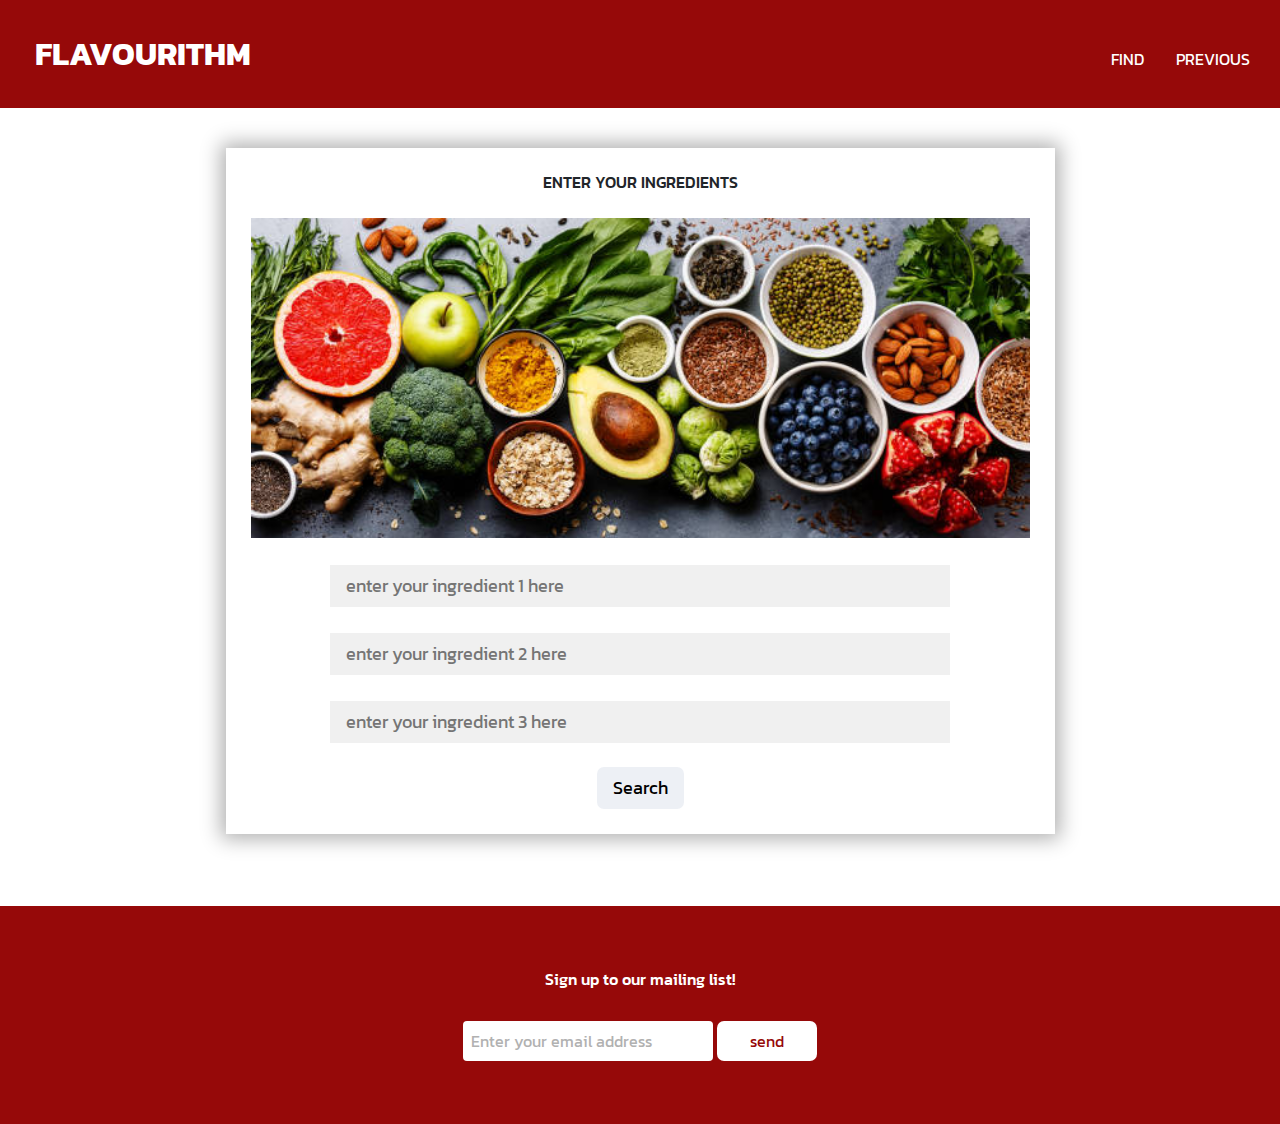
<file: index.html>
<!-- HTML start -->
<!DOCTYPE html>
<html lang="en">
  <head>
    <meta charset="UTF-8" />
    <meta http-equiv="X-UA-Compatible" />
    <meta name="viewport" content="width=device-width, initial-scale=1.0" />
    <!--Bootstrap-->
    <link
      rel="stylesheet"
      href="https://stackpath.bootstrapcdn.com/bootstrap/4.3.1/css/bootstrap.min.css"
    />
    <!-- document links -->
    <link rel="stylesheet" href="./assets/css/reset.css" />
    <link rel="stylesheet" href="./assets/css/style.css" />
    <!-- document fonts -->
    <link rel="preconnect" href="https://fonts.googleapis.com" />
    <link rel="preconnect" href="https://fonts.gstatic.com" crossorigin />
    <link href="https://fonts.googleapis.com/css2?family=Kanit:ital,wght@0,100;0,200;0,300;0,400;0,500;0,600;0,700;0,800;0,900;1,100;1,200;1,300;1,400;1,500;1,600;1,700;1,800;1,900&display=swap" rel="stylesheet">
    
    <!-- document title (assists with SEO) 
    <link
      href="https://fonts.googleapis.com/css2?family=Barlow+Condensed:ital,wght@0,100;0,200;0,300;0,400;0,500;0,600;0,700;0,800;0,900;1,100;1,200;1,300;1,400;1,500;1,600;1,700;1,800;1,900&display=swap"
      rel="stylesheet"
    /> -->
    <title>
      An Algorithm that finds you the perfect recipe
    </title>
  </head>
  <!-- top nav section -->
  <body>
    <header>
      <section class="nav-container">
        <h1 class="logo">FLAVOURITHM</h1>
        <nav>
          <ul>
            <!-- nav uses ID's to take the user to that section of the page -->
            <li><a href="#recipe-finder">Find</a></li>
            <li><a href="#recipe-history">Previous</a></li>
          </ul>
        </nav>
      </section>
    </header>
    <main class="wrap">
      <!-- this is the ingredients form -->
      <section id="left-wrap">
        <article class="recipe-box" id="recipe-finder">
          <form>
            <!-- <div class="recipe-container"> -->
            <h2>ENTER YOUR INGREDIENTS</h2>
            <img
              src="./assets/images/ingredients.jpg"
              alt="stock image of a meal with ingredients"
              class="recipe-box__image"
            />
            <input
              type="text"
              class="recipe-box__field"
              placeholder="enter your ingredient 1 here"
              id="form1"
            />
            <input
              type="text"
              class="recipe-box__field"
              placeholder="enter your ingredient 2 here"
              id="form2"
            />
            <input
              type="text"
              class="recipe-box__field"
              placeholder="enter your ingredient 3 here"
              id="form3"
            />
            <div class="modal" id="myModal">
              <div class="modal-content">
              <span class="close">&times;</span>
              <p>No results found - please try entering some new ingredients</p>
            </div>
            </div>
            <button class="btn" id="searchBtn">Search</button>
          </form>
        </article>
        <!-- recipe history -->
        <article id="recipe-history-container">
          <h2>RECIPE HISTORY</h2>
          <div id="recipe-history"></div>
          <ul id="recipe-history-list">
          </ul>
          <button class="btn" id="clearBtn">Clear recipe history</button>
        </article>
      </section>
      <!-- results -->
      <section id="right-wrap">
        <article>
          <ul id="search-results"></ul>
        </article>
        <!-- recipe click through -->
        <article id="youtube-tutorial">
          <!--Insert name of selected recipe into this span element-->
          <h2 id="recipe-title"></h2>
          <!--Embed youtube video here here via the src url-->
          <iframe
            id="youtube-video"
            width="560"
            height="315"
            title="YouTube video player"
            frameborder="0"
            allow="accelerometer; autoplay; clipboard-write; encrypted-media; gyroscope; picture-in-picture"
            allowfullscreen
          ></iframe>
          <!--Insert previously selected ingredients into this span element-->
          <p>
            This recipe will be a great way to use up your leftover ingredients.
            <span id="selected-ingredients"></span>
          </p>
        </article>
      </section>
    </main>
    <br />
    <br />
    <!-- footer of the site -->
    <footer>
      <div class="footer-container">
        <div class="footer">
          <div class="footer-email-form">
            <h2>Sign up to our mailing list!</h2>
            <input
              type="email"
              placeholder="Enter your email address"
              id="footer-email"
            />
            <input type="submit" value="send" id="footer-email-btn" />
          </div>
        </div>
      </div>
    </footer>
    <!--Bootstrap-->
    <scripts
      src="https://cdn.jsdelivr.net/npm/bootstrap@5.2.0-beta1/dist/js/bootstrap.bundle.min.js"
      integrity="sha384-pprn3073KE6tl6bjs2QrFaJGz5/SUsLqktiwsUTF55Jfv3qYSDhgCecCxMW52nD2"
      crossorigin="anonymous"
    ></script>
    <script type="text/javascript" src="./assets/js/script.js"></script>
  </body>
</html>
</file>
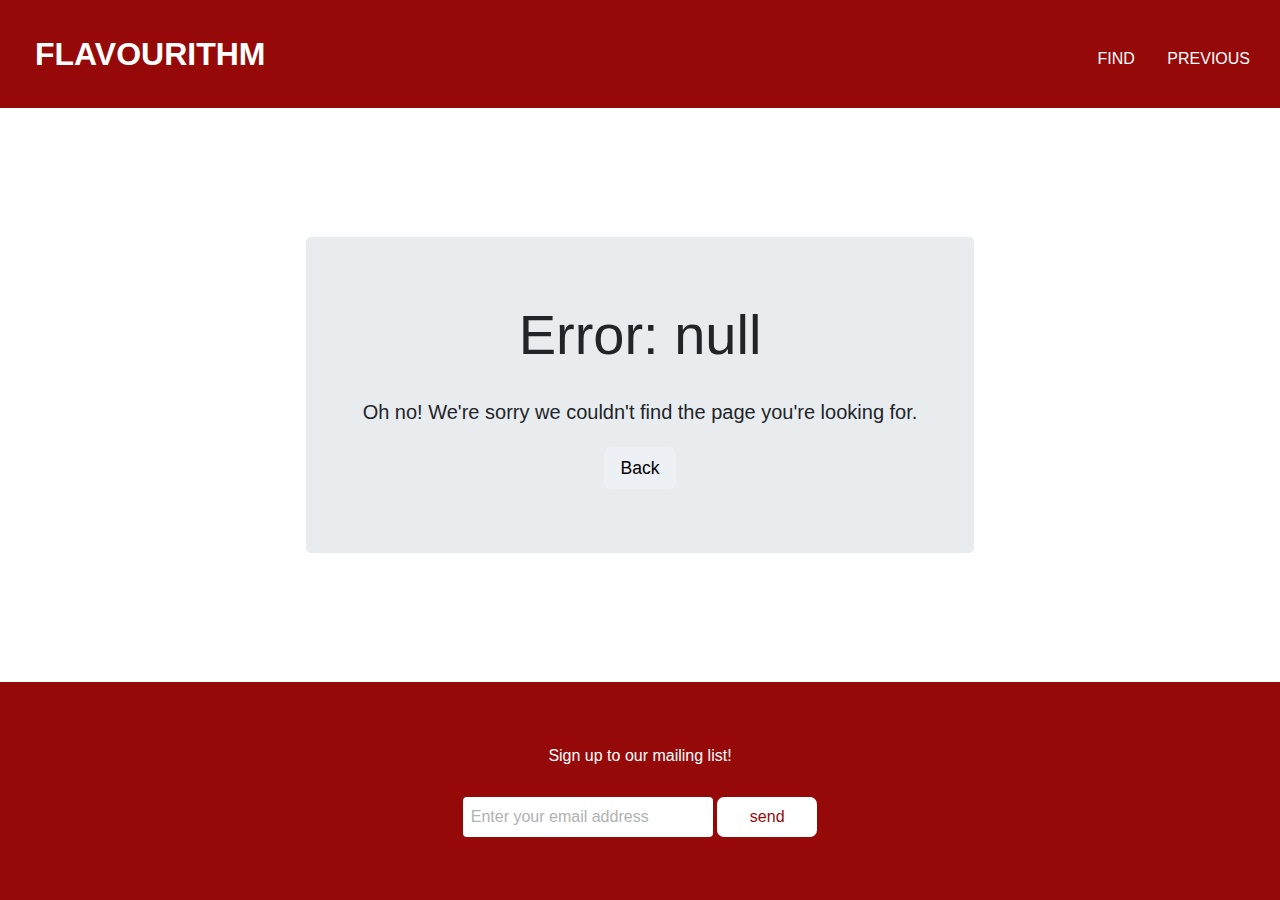
<file: statusError.html>
<!-- HTML start -->
<!DOCTYPE html>
<html lang="en">
  <head>
    <meta charset="UTF-8" />
    <meta http-equiv="X-UA-Compatible" />
    <meta name="viewport" content="width=device-width, initial-scale=1.0" />
    <!--Bootstrap-->
    <link
      rel="stylesheet"
      href="https://stackpath.bootstrapcdn.com/bootstrap/4.3.1/css/bootstrap.min.css"
    />
    <!-- document links -->
    <link rel="stylesheet" href="./assets/css/reset.css" />
    <link rel="stylesheet" href="./assets/css/style.css" />
    <!-- document fonts -->
    <link rel="preconnect" href="https://fonts.googleapis.com" />
    <link rel="preconnect" href="https://fonts.gstatic.com" crossorigin />
    <link
      href="https://fonts.googleapis.com/css2?family=Barlow+Condensed:ital,wght@0,100;0,200;0,300;0,400;0,500;0,600;0,700;0,800;0,900;1,100;1,200;1,300;1,400;1,500;1,600;1,700;1,800;1,900&display=swap"
      rel="stylesheet"
    />
    <!-- document title (assists with SEO) -->
    <title>
      An Algorithm that finds you the perfect recipe
    </title>
  </head>
  <!-- top nav section -->
  <body>
    <header>
      <section class="nav-container">
        <h1 class="logo">FLAVOURITHM</h1>
        <nav>
          <ul>
            <!-- nav uses ID's to take the user to that section of the page -->
            <li><a href="/index.html#recipe-finder">Find</a></li>
            <li><a href="/index.html#recipe-history">Previous</a></li>
          </ul>
        </nav>
      </section>
    </header>
    <main class="jumbotron">
      <h1 class="display-4" id="errorCode"></h1>
      <p class="lead">
        Oh no! We're sorry we couldn't find the page you're looking for.
      </p>
      <a class="btn" href="./index.html" role="btn">Back</a>
    </main>
    <!-- footer of the site -->
    <footer>
      <div class="footer-container">
        <div class="footer">
          <div class="footer-email-form">
            <h2>Sign up to our mailing list!</h2>
            <input
              type="email"
              placeholder="Enter your email address"
              id="footer-email"
            />
            <input type="submit" value="send" id="footer-email-btn" />
          </div>
        </div>
      </div>
    </footer>
    <!--Bootstrap-->
    <script
      src="https://cdn.jsdelivr.net/npm/bootstrap@5.2.0-beta1/dist/js/bootstrap.bundle.min.js"
      integrity="sha384-pprn3073KE6tl6bjs2QrFaJGz5/SUsLqktiwsUTF55Jfv3qYSDhgCecCxMW52nD2"
      crossorigin="anonymous"
    ></script>
    <script type="text/javascript" src="./assets/js/errorPage.js"></script>
  </body>
</html>
</file>
<file: assets/css/style.css>
/* CSS Start */
html {
  height: 100%;
}
/* core site colours */
:root {
  --white: white;
  --teal: #006d5b;
  --green: #960909;
  --border-radius: 50px;
}
/* Universal before after selectors  #014923*/
*,
*::before,
*::after {
  box-sizing: border-box;
}

/* header background color style */
header {
  background: var(--green);
  height: auto;
  width: 100%;
}
/* header after effects */
header::after {
  content: "";
  display: table;
  clear: both;
}
/* logo location and color */
.logo {
  font-size: xx-large;
  float: left;
  margin: 25px;
  color: var(--white);
  font-weight: bolder;
}
/* top navigation */
.nav-container {
  display: flex;
  justify-content: space-between;
  align-items: center;
  width: 100%;
  padding: 10px;
}

nav ul {
  margin: 0;
  padding: 0;
  list-style: none;
}

nav li:not(:first-child) {
  margin-left: 8px;
}

nav li {
  display: inline-block;
  position: relative;
  padding-top: 10px;
  margin: 10px;
}

nav ul li {
  list-style-type: none; 
  display: inline-block; 
  margin-right: 20px; 
}

nav ul li a {
  color: var(--white);
  text-decoration: none; 
  text-transform: uppercase;
  font-size: 16px;
  transition: transform 250ms ease-in-out, color 250ms ease-in-out; 
  display: inline-block;
}

nav ul li a:hover {
  color: white;
  text-decoration: none; 
  transform: scale(1.2);
}


/* nav list over style */
nav ul li a:hover::before {
  width: 100%;
}
/* main section style */
main {
  padding: 40px;
  min-height: 100%;
  display: flex;
  flex-direction: column;
}
/* body font style */
body {
  font-family: "Kanit", sans-serif;
  min-height: 100%;
  display: flex;
  flex-direction: column;
}
/* h1 heading styles */
h1 {
  text-align: center;
}
/* h2 heading styles */
h2 {
  text-align: center;
}
/* h3 heading style */
h3 {
  text-align: center;
}
/* paragraph style */
p {
  text-align: center;
  margin: 25px;
}
/* content wrap */
.wrap {
  display: flex;
  flex-wrap: wrap;
  flex: 1;
  flex-grow: 1;
  flex-shrink: 1;
  flex-direction: row;
  justify-content: flex-start;
  margin: 25px;
  gap: 1rem;
  height: 100%;
}
/* enter ingredients and previous recipes wrap */
#left-wrap {
  display: flex;
  flex-direction: column;
  flex-wrap: wrap;
  flex: 1;
  flex-grow: 1;
  flex-shrink: 1;
  justify-content: center;
  gap: 1rem;
}
/* this is the "enter your ingredients box */
.recipe-box {
  position: relative;
  display: grid;
  grid-template-columns: repeat(1), minmax(225px, 1fr);
  align-items: center;
  text-align: center;
  padding: 25px;
  background-color: #fff;
  box-shadow: 0px 0px 19px 5px #b1b1b1;
}
/* image style class in recipe box */
.recipe-box__image {
  display: block;
  width: 100%;
  height: 20rem;
  object-fit: cover;
  margin: 25px 0px 25px 0px;
}
/* ingredient entry fields */
.recipe-box__field {
  width: 80%;
  padding: 0.5rem 1rem;
  outline: none;
  border: 2px solid white;
  background-color: rgba(230, 230, 230, 0.6);
  font-size: 1.1rem;
  margin-bottom: 22px;
  transition: 0.3s;
}
/* adjusts colour of ingredient entry box when hovering */
.recipe-box__field:hover {
  background-color: #b1b1b1;
}
/* recipe entry focus adjusts the box colour when clicked */
.field:focus {
  background-color: #fff;
  border: 2px solid #b1b1b1;
}
/* recipe search button */
.btn {
  display: flex;
  justify-content: center;
  align-content: center;
  align-items: center;
  padding: 0.5rem 1rem;
  font-size: 1.1rem;
  /*font-weight: bold;*/
  background-color: #edf0f5;
  cursor: pointer;
  outline: none;
  margin: auto;
  border: none;
  border-radius: 7px;
  color: black;
  transition: 0.4s;
}
/*button hover class*/
.btn:hover {
  background-color: #960909;
  color: #fff;
}

/*results Wrap */
#right-wrap {
  display: flex;
  flex-direction: row;
  flex-wrap: wrap;
  flex: 1;
  justify-content: center;
  gap: 1rem;
  overflow: scroll;
  height: 680px;
  box-shadow: 0px 0px 19px 5px #b1b1b1;
}
/* Search results card */
.searchResult {
  display: flex;
  gap: 2rem;
  flex: 1;
  text-align: left;
  margin-top: 25px;
  padding: 25px;
}
.searchResult .card-title {
  text-align: left;
}

/* YouTube tutorial */
#youtube-tutorial {
  display: block;
  gap: 2rem;
  width: 100%;
  flex: 1;
  flex-direction: column;
  justify-content: center;
  justify-items: flex-start;
  align-items: center;
  align-content: center;
  margin: auto;
  padding: 25px;
}
iframe {
  align-items: center;
  align-content: center;
  margin: auto;
  display: block;
}
#recipe-title {
  text-transform: uppercase;
  margin-bottom: 25px;
}
/* recipe history card */
#recipe-history-container {
  display: flex;
  flex-direction: column;
  flex-wrap: wrap;
  justify-content: center;
  margin: 25px 0px 25px 0px;
  padding: 25px;
  background-color: #fff;
  box-shadow: 0px 0px 19px 5px #b1b1b1;
}
#recipe-history-container__container:after {
  content: "";
  position: absolute;
  left: 0;
  top: 0;
  width: 100%;
  height: 100%;
  z-index: -1;
}
.recipe-history__list-group-item {
  align-items: center;
  align-content: center;
  display: flex;
  height: 10px;
  border: #b1b1b1;
  border-width: 1px;
  border-style: solid;
  margin: 25px;
  padding: 25px;
  transition: all 0.4s ease-out;
}
.recipe-history__list-group-item:hover {
  cursor: pointer;
  background-color: #b1b1b1;
  color: black;
  transition: all 0.4s ease-out;
}
/* this is for the HTML error page */
.jumbotron {
  display: flex;
  flex-direction: column;
  align-items: center;
  margin: auto;
}
/* this is all the css for the footer */
.footer-container {
  background-color: var(--green);
  padding: 4rem 0 4rem 0;
}
.footer {
  width: 100%;
  height: 10vh;
  background-color: var(--green);
  color: white;
  display: flex;
  justify-content: center;
  flex-wrap: wrap;
  margin: 0 auto;
}
.footer-heading {
  display: flex;
  flex-direction: column;
  margin-right: 4rem;
}
.footer-heading h2 {
  margin-bottom: 2rem;
}
.footer-heading a {
  color: var(--white);
  text-decoration: none;
  margin-bottom: 0.5rem;
}
.footer-heading a:hover {
  color: lightgray;
}
.footer-email-form h2 {
  margin-bottom: 2rem;
}
#footer-email {
  width: 250px;
  height: 40px;
  border-radius: 4px;
  outline: none;
  border: none;
  padding-left: 0.5rem;
  font-size: 1rem;
  margin-bottom: 1rem;
}

#footer-email::placeholder {
  color: #b1b1b1;
}
#footer-email-btn {
  border-width: 0px;
  width: 100px;
  height: 40px;
  border-radius: 7px;
  background-color: white;
  /*color: var(--teal);*/
  color: #960909;
  font-size: 1rem;
  /*font-weight: bold;*/
}
#footer-email-btn:hover {
  cursor: pointer;
  /*background-color: green;
  color: #fff;*/
  transition: all 0.4s ease-out;
}
/* The Modal (background) */
.modal {
  display: none; /* Hidden by default */
  position: fixed; /* Stay in place */
  z-index: 1; /* Sit on top */
  left: 0;
  top: 0;
  width: 100%; /* Full width */
  height: 100%; /* Full height */
  overflow: auto; /* Enable scroll if needed */
  background-color: rgb(0, 0, 0); /* Fallback color */
  background-color: rgba(0, 0, 0, 0.4); /* Black w/ opacity */
}

/* Modal Content/Box */
.modal-content {
  display: flex;
  flex-direction: row;
  background-color: #fefefe;
  margin: 15% auto; /* 15% from the top and centered */
  padding: 20px;
  border: 1px solid #888;
  width: 450px;
  height: 200px;
}
/* The Close Button */
.close {
  color: #aaa;
  float: right;
  font-size: 28px;
  
}

.close:hover,
.close:focus {
  color: black;
  text-decoration: none;
  cursor: pointer;
}
/* site media */
@media screen and (max-width: 1600px) {
  .wrap {
    display: flex;
    flex-direction: column;
    margin: auto;
    height: 100%;
  }
  #youtube-tutorial {
    display: inline-flex;
    gap: 2rem;
    width: 100%;
    flex: 1;
    flex-direction: column;
    justify-content: center;
    justify-items: flex-start;
    align-items: center;
    align-content: center;
    margin: auto;
    padding: 25px;
  }
  iframe {
    display: flex;
    align-items: center;
    align-content: center;
    margin: auto;
    width: 100%;
    flex-direction: column;
  }
}
@media screen and (max-width: 1300px) {
  .wrap {
    display: flex;
    flex-direction: column;
    margin: auto;
    height: 100%;
  }
  .right-wrap {
    display: inline-block;
    flex: auto;
    width: auto;
    margin-top: 35px;
  }
  #youtube-tutorial {
    display: flex;
    gap: 2rem;
    width: 100%;
    flex: 1;
    flex-direction: column;
    justify-content: center;
    justify-items: flex-start;
    align-items: center;
    align-content: center;
    margin: auto;
    padding: 25px;
  }
  iframe {
    display: flex;
    align-items: center;
    align-content: center;
    margin: auto;
  }
}
@media screen and (max-width: 992px) {
  .wrap {
    display: flex;
    flex-direction: column;
    margin: auto;
    height: 100%;
  }
  .recipe-box {
    grid-template-columns: 1fr;
  }
  .left {
    height: 200px;
  }
  #youtube-tutorial {
    display: flex;
    gap: 2rem;
    width: 100%;
    flex: 1;
    flex-direction: column;
    justify-content: center;
    justify-items: flex-start;
    align-items: center;
    align-content: center;
    margin: auto;
    padding: 25px;
  }
  iframe {
    display: flex;
    flex-direction: column;
    align-items: center;
    align-content: center;
    margin: auto;
    width: 100%;
  }
  .footer {
    height: 20vh;
  }
  .footer-email-form {
    margin-top: 4rem;
  }
}
@media screen and (max-width: 768px) {
  header,
  main {
    flex-direction: column;
    align-items: center;
    text-align: center;
  }

  .nav-container {
    flex-direction: column;
  }
  .logo {
    margin-bottom: 0;
  }
  main {
    padding-right: 20;
  }

  .flex-two-columns {
    flex-direction: column;
    align-items: center;
  }
}
@media screen and (max-width: 375px) {
  .footer-3 {
    display: none;
  }
}
@media (prefers-reduced-motion: reduce) {
  *,
  *::before,
  *::after {
    animation-duration: 0.01ms !important;
    animation-iteration-count: 1 !important;
    transition-duration: 0.01ms !important;
    scroll-behavior: auto !important;
    transition-delay: 0ms !important;
  }
}
</file>
